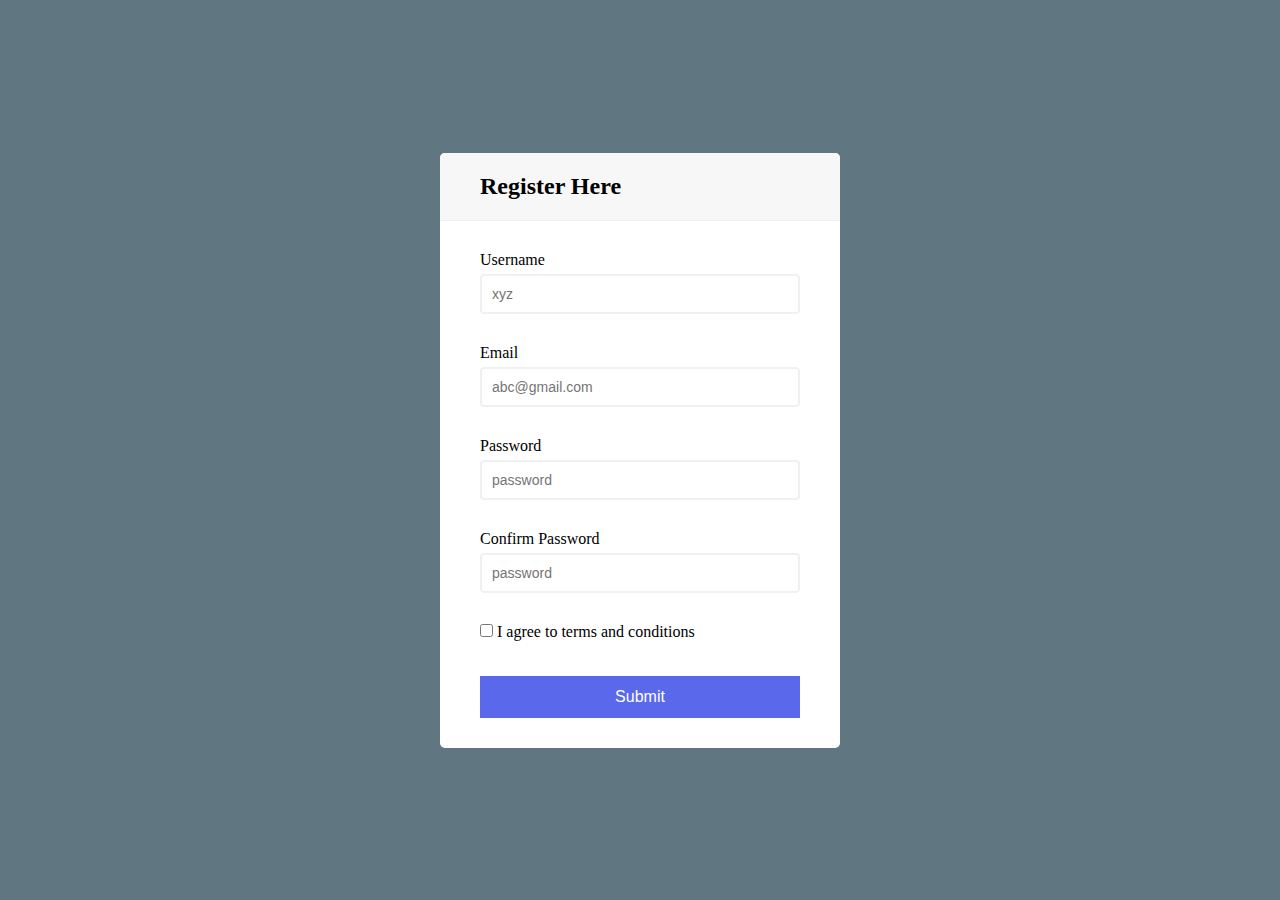
<file: index.html>
<!DOCTYPE html>
<html lang="en">

<head>
    <meta charset="UTF-8">
    <meta http-equiv="X-UA-Compatible" content="IE=edge">
    <meta name="viewport" content="width=device-width, initial-scale=1.0">
    <title>form validation</title>
    <link href="https://fonts.googleapis.com/icon?family=Material+Icons" rel="stylesheet">
    <link rel="stylesheet" href="style.css">
</head>

<body>
    <div class="container">
        <div class="header">
            <h2>Register Here</h2>
        </div>
        <form action="form.html" class="form" id="form">
            <div class="field">
                <label>Username</label>
                <input type="text" placeholder="xyz" id="uname">
                <span class="material-icons success"> check_circle</span>
                <span class="material-icons error ">error</span>
                <small>Error message</small>
            </div>
            <div class="field ">
                <label>Email</label>
                <input type="email" placeholder="abc@gmail.com" id="email">
                <span class="material-icons success "> check_circle</span>
                <span class="material-icons error">error</span>
                <small>Error message</small>
            </div>
            <div class="field">
                <label>Password</label>
                <input type="password" placeholder="password" id="password">
                <span class="material-icons success"> check_circle</span>
                <span class="material-icons error">error</span>
                <small>Error message</small>
            </div>
            <div class="field">
                <label>Confirm Password</label>
                <input type="password" placeholder="password" id="cpassword">
                <span class="material-icons success"> check_circle</span>
                <span class="material-icons error">error</span>
                <small>Error message</small>
            </div>
            <div class="field">
                <input type="checkbox" id="tc" class="terms">
                <label>I agree to terms and conditions</label>
                <small>Error message</small>
            </div>
            <input type="submit" class="button">
        </form>
    </div>
    <script src="validation.js"></script>
</body>

</html>
</file>
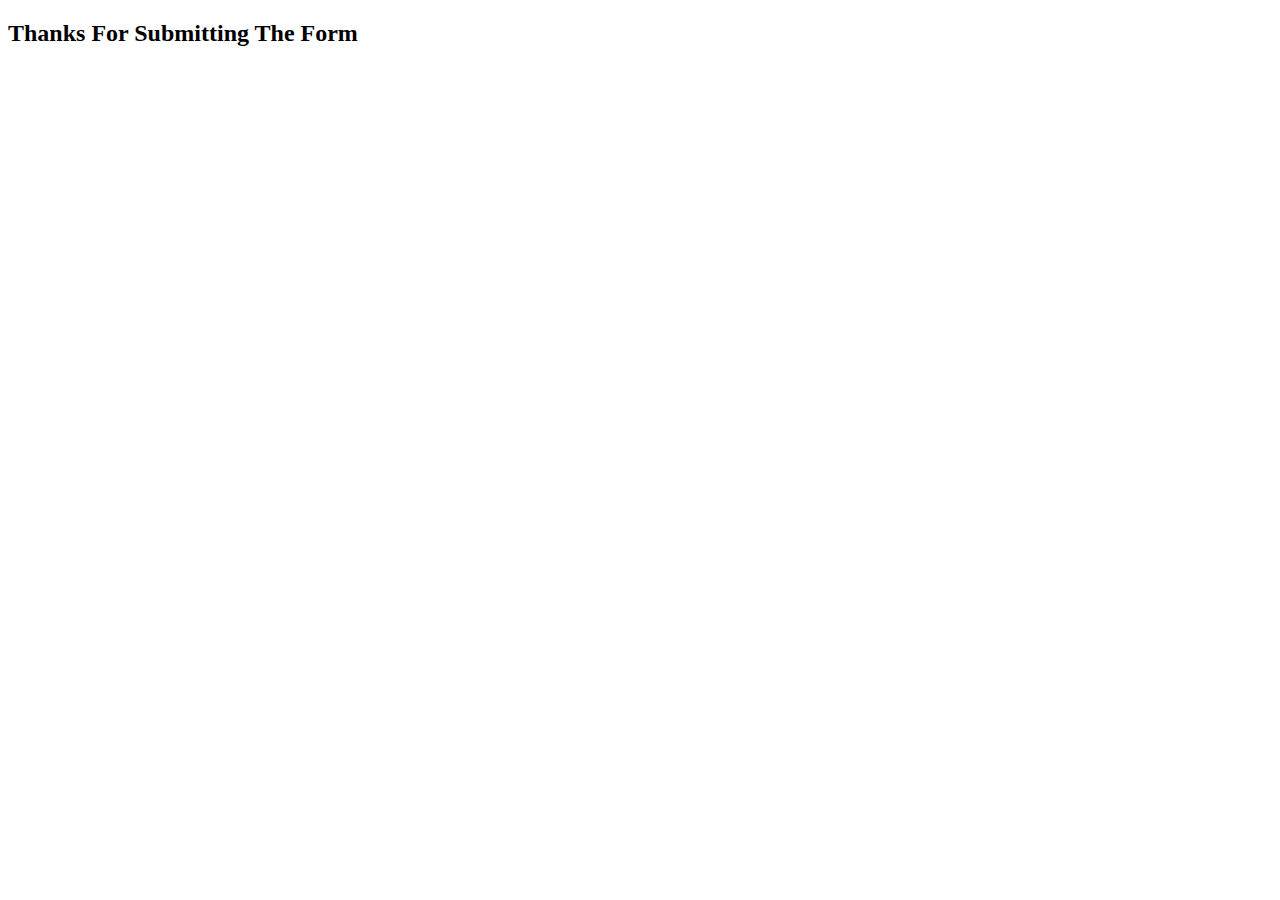
<file: form.html>
<!DOCTYPE html>
<html lang="en">

<head>
  <meta charset="UTF-8">
  <meta name="viewport" content="width=device-width, initial-scale=1.0">
  <title>Document</title>
</head>

<body>
  <h2> Thanks For Submitting The Form</h2>
</body>

</html>
</file>
<file: style.css>
* {
  box-sizing: border-box;
  margin: 0;
  padding: 0;
  outline: none;
}

body {
  display: flex;
  justify-content: center;
  align-items: center;
  background-color: #607680;
  min-height: 100vh;
  margin: 0;
}

.container {
  background-color: white;
  border-radius: 5px;
  width: 400px;
  max-width: 100%;
  overflow: hidden;
}

.header {
  background-color: #f7f7f7;
  padding: 20px 40px;
  border-bottom: 1px solid #f0f0f0;
}

.header h2 {
  margin: 0;
}

.form {
  padding: 30px 40px;
}

.field {
  margin-bottom: 10px;
  padding-bottom: 20px;
  position: relative;
}

.field label {
  display: inline-block;
  margin-bottom: 5px;
}

.field input:not(.terms) {
  display: block;
  border-radius: 4px;
  border: 2px solid #f0f0f0;
  font-size: 14px;
  width: 100%;
  padding: 10px;

}


.field span {
  position: absolute;
  top: 30px;
  right: 10px;
  visibility: hidden;
}

.field small {
  position: absolute;
  bottom: 0px;
  left: 0;
  visibility: hidden;
}

.form .button {
  background-color: rgb(90, 104, 235);
  border: 2px solid rgb(90, 104, 235);
  color: white;
  padding: 10px;
  display: block;
  width: 100%;
  font-size: 16px;
}

.field.success input {
  border-color: #2ecc71;
}

.field.error input {
  border-color: #e74c3c;
}


.field.success span.success {
  color: #2ecc71;
  visibility: visible;
}

.field.error span.error {
  color: #e74c3c;
  visibility: visible;
}

.field.error span.success {
  visibility: none;

}

.field.succes span.error {
  visibility: none;

}

.field.error small {
  visibility: visible;
  color: #e74c3c;

}
</file>
